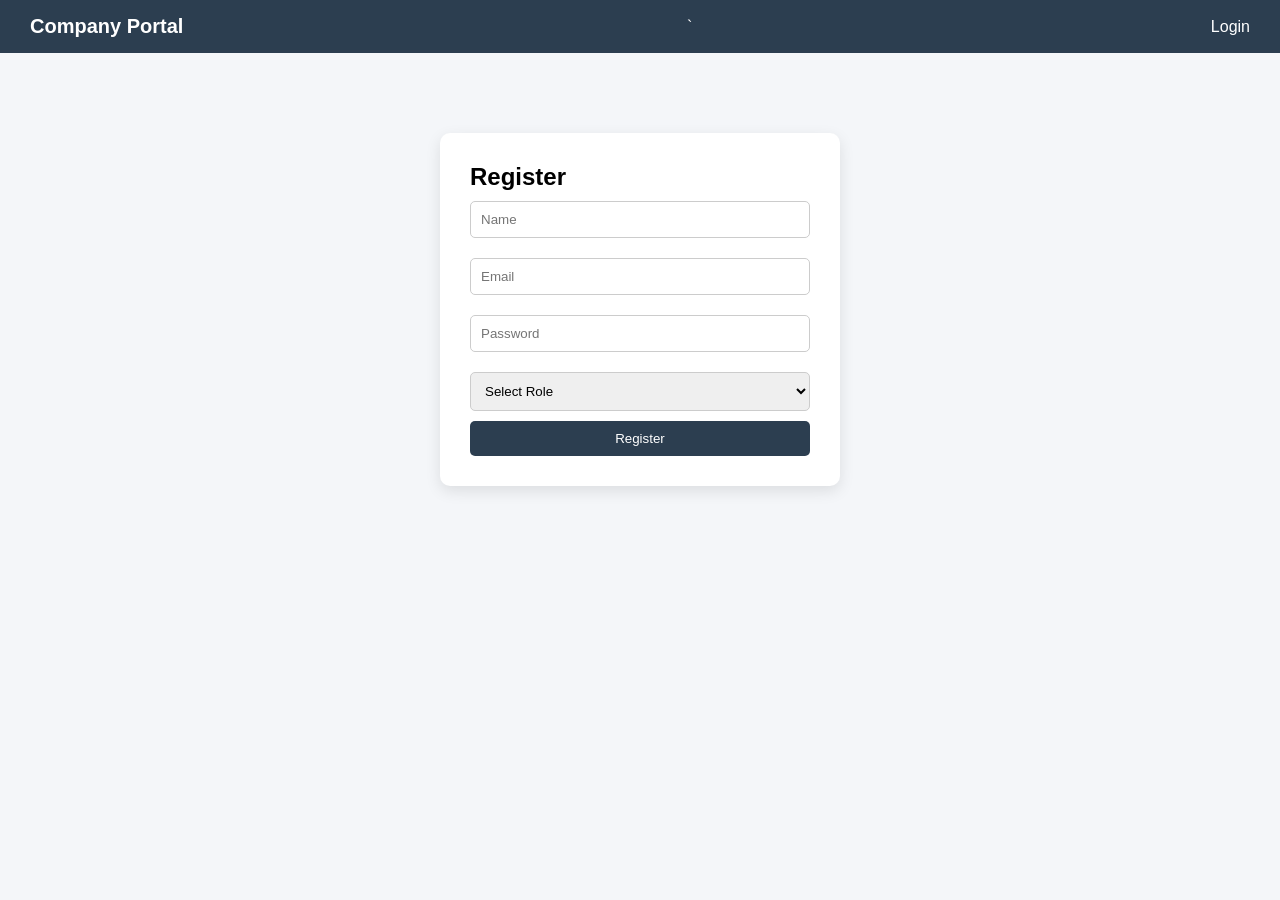
<file: index.html>
<!DOCTYPE html>
<html>
<head>
  <title>Register</title>
  <link rel="stylesheet" href="index.css">
</head>
<body>

<div class="navbar">
  <h2>Company Portal</h2>`
  <div>
    <a href="login.html">Login</a>
    
  </div>
</div>

<div class="form-container">
  <h2>Register</h2>

  <form method="POST" action="/register">
    <input type="text" name="name" placeholder="Name" required />
    <input type="email" name="email" placeholder="Email" required />
    <input type="password" name="password" placeholder="Password" required />

    <select name="role" required>
      <option value="">Select Role</option>
      <option value="admin">Admin</option>
      <option value="manager">Manager</option>
      <option value="employee">Employee</option>
    </select>

    <button type="submit">Register</button>
  </form>
</div>

<script src="index.js"></script>

</body>

</html>
</file>
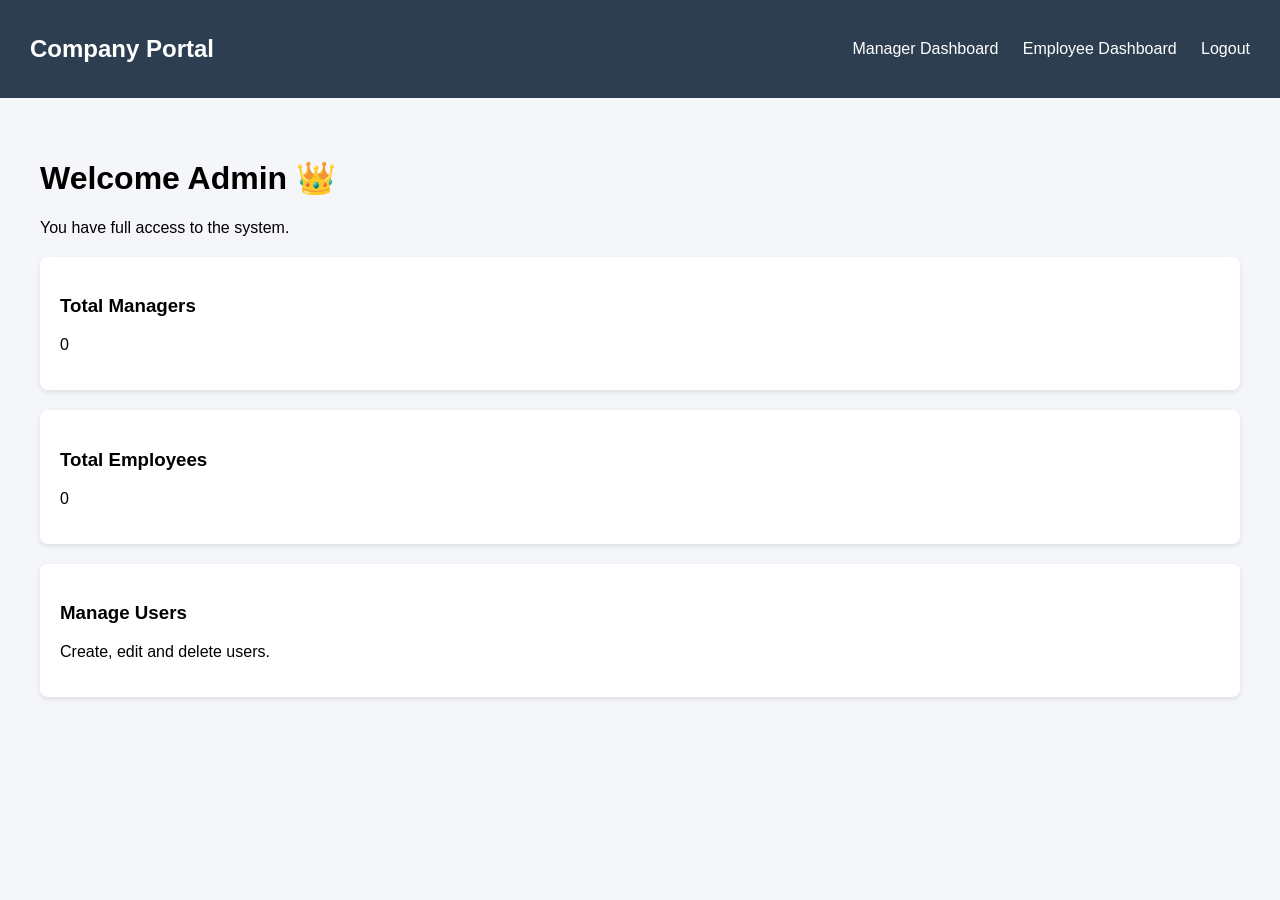
<file: admin_dashboard.html>
<!DOCTYPE html>
<html>
<head>
  <title>Admin Dashboard</title>
  <link rel="stylesheet" href="dash_style.css">
</head>
<body>

<div class="navbar">
  <h2>Company Portal</h2>
  <div>
    
    <a href="manager_dashboard.html">Manager Dashboard</a>
    <a href="employee_dashboard.html">Employee Dashboard</a>
    <a href="login.html" onclick="logout()">Logout</a>
  </div>
</div>

<div class="dashboard-container">
  <h1>Welcome Admin 👑</h1>
  <p>You have full access to the system.</p>

  <div class="card">
    <h3>Total Managers</h3>
    <p id="managerCount">0</p>
    <ul id="managerList"></ul>
  </div>

  <div class="card">
    <h3>Total Employees</h3>
    <p id="employeeCount">0</p>
    <ul id="employeeList"></ul>
  </div>

  <div class="card">
    <h3>Manage Users</h3>
    <p>Create, edit and delete users.</p>
  </div>

</div>

<!-- <div class="dashboard-container">

  <h1>Welcome Admin 👑</h1>
  <p>You have full access to the system.</p>

  <div class="card">
    <h3>Manage Users</h3>
    <p>Create, edit and delete users.</p>
  </div>

  <div class="card">
    <h3>View Reports</h3>
    <p>Check system reports and activity.</p>
  </div>

</div> -->


<script>

// Protect admin page
// const role = localStorage.getItem("userRole");

// if(role !== "admin"){
//     alert("Access Denied");
//     window.location.href = "/login.html";
// }

// Get users
const users = JSON.parse(localStorage.getItem("users")) || [];

let managers = users.filter(user => user.role === "manager");
let employees = users.filter(user => user.role === "employee");

// Show counts
document.getElementById("managerCount").textContent = managers.length;
document.getElementById("employeeCount").textContent = employees.length;

// Show names
const managerList = document.getElementById("managerList");
const employeeList = document.getElementById("employeeList");

managers.forEach(m => {
   const li = document.createElement("li");
   li.textContent = m.name + " (Active)";
   managerList.appendChild(li);
});

employees.forEach(e => {
   const li = document.createElement("li");
   li.textContent = e.name + " (Active)";
   employeeList.appendChild(li);
});

// Logout
function logout(){
  localStorage.removeItem("userRole");
}

const role = localStorage.getItem("userRole");
    const page = window.location.pathname;

    // Hide back button for manager on manager page
    if (role === "manager" && page.includes("manager_dashboard.html")) {
      document.getElementById("backBtn").style.display = "none";
    }

    // Hide back button for employee on employee page
    if (role === "employee") {
      document.getElementById("backBtn").style.display = "none";
    }

</script>

<!-- <script>
const role = localStorage.getItem("userRole");

if(role !== "admin"){
    alert("Access Denied");
    window.location.href = "/login.html";
}

</script> -->

</body>
</html>
</file>
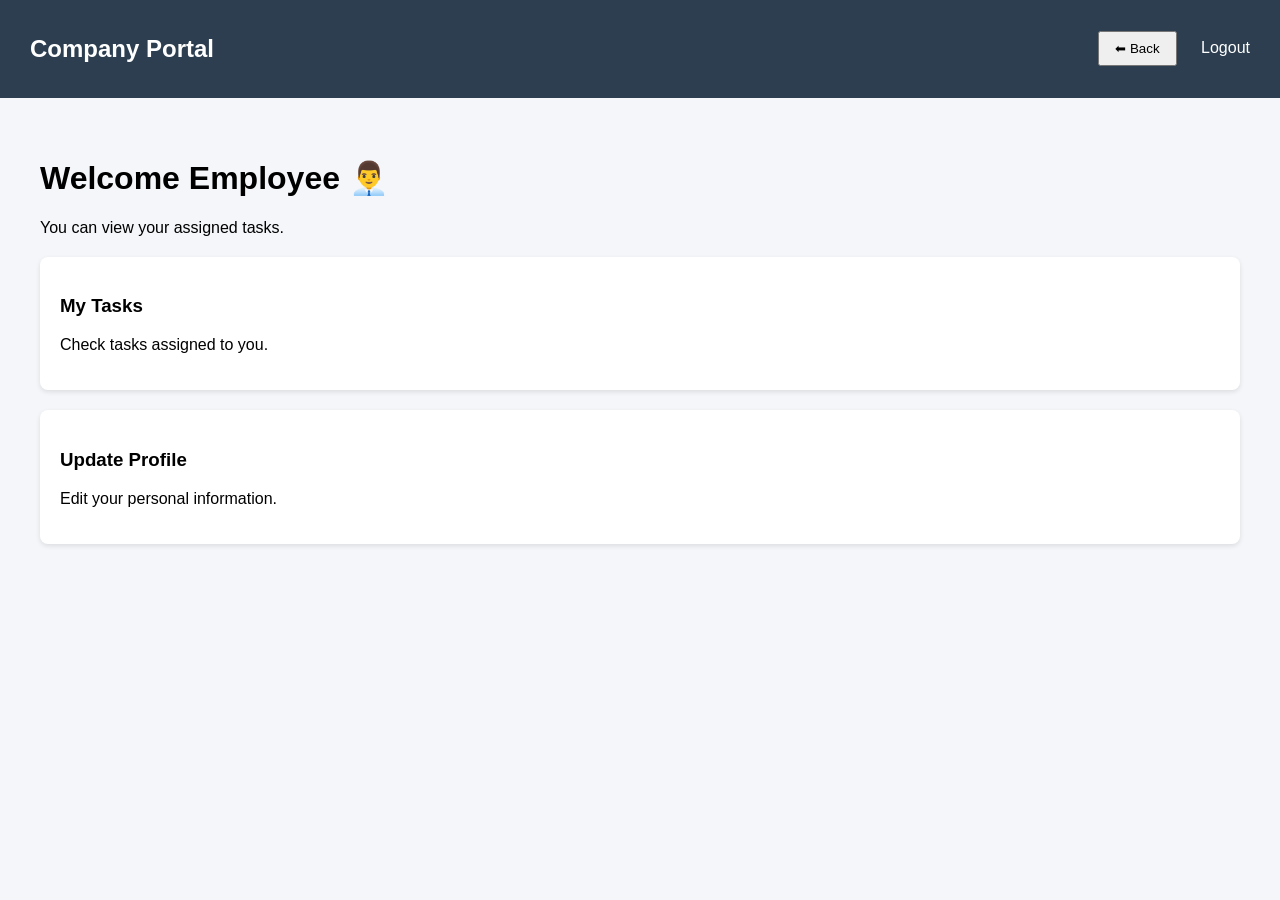
<file: employee_dashboard.html>
<!DOCTYPE html>
<html>

<head>
  <title>Employee Dashboard</title>
  <link rel="stylesheet" href="dash_style.css">
</head>

<body>

  <div class="navbar">
    <h2>Company Portal</h2>
    <div>
      <!-- <a href="/employee/dashboard">Dashboard</a> -->
      <!-- <a href="/login.html">Logout</a> -->
      <button id="backBtn" onclick="history.back()" style="padding:8px 15px; cursor:pointer;">
        ⬅ Back
      </button>
      <a href="login.html" onclick="logout()">Logout</a>
    </div>
  </div>

  <div class="dashboard-container">
    <h1>Welcome Employee 👨‍💼</h1>
    <p>You can view your assigned tasks.</p>

    <div class="card">
      <h3>My Tasks</h3>
      <p>Check tasks assigned to you.</p>
    </div>

    <div class="card">
      <h3>Update Profile</h3>
      <p>Edit your personal information.</p>
    </div>

  </div>

  <!-- <script>

const role = localStorage.getItem("userRole");

if(role !== "employee"){
    alert("Access Denied");
    window.location.href = "/login.html";
}

</script> -->

  <script>
    const role = localStorage.getItem("userRole");
    const page = window.location.pathname;

  
    // Hide back button for employee on employee page
    if (role === "employee") {
      document.getElementById("backBtn").style.display = "none";
    }
  </script>


</body>


</html>
</file>
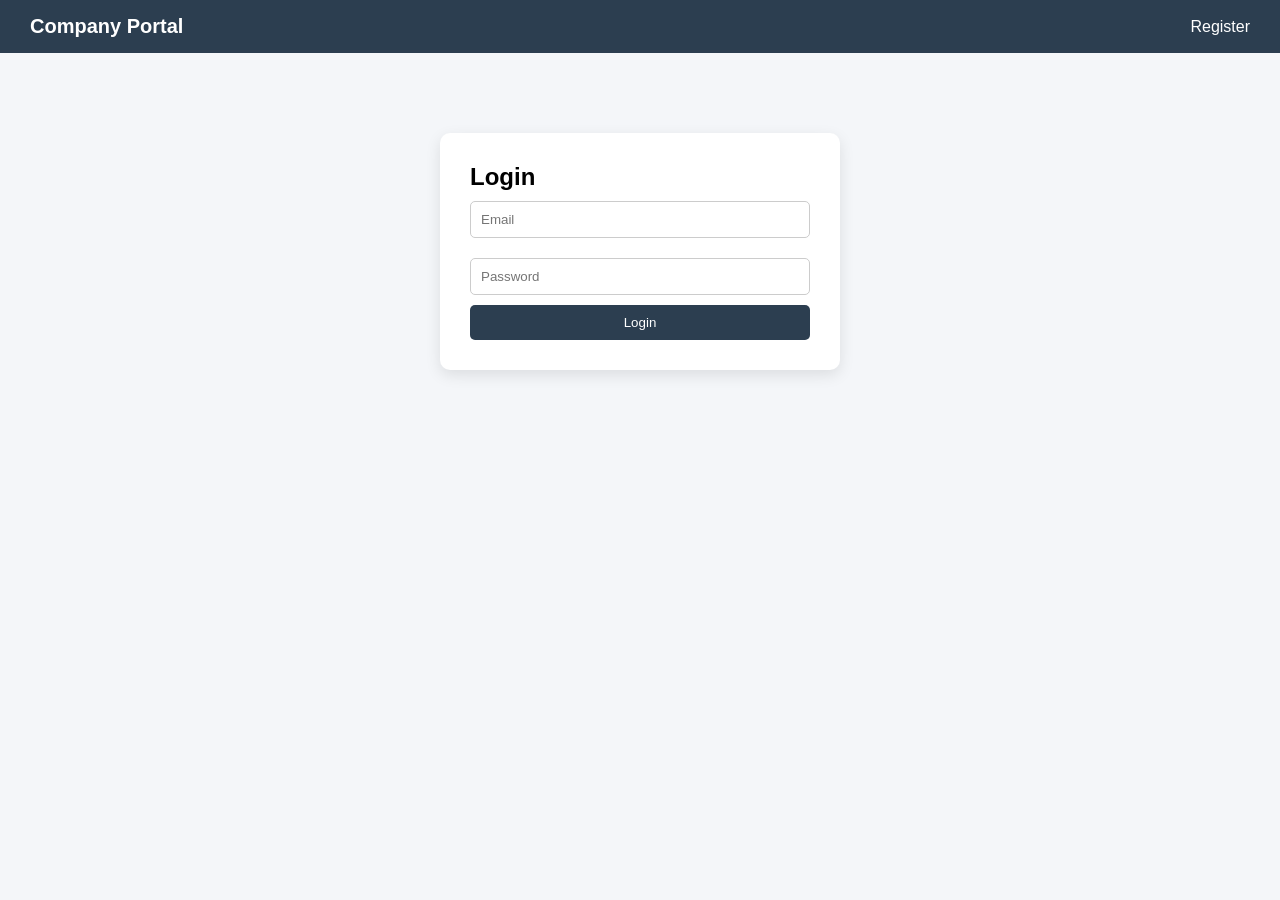
<file: login.html>
<!DOCTYPE html>
<html>
<head>
  <title>Login</title>
  <link rel="stylesheet" href="index.css">
</head>
<body>

<div class="navbar">
  <h2>Company Portal</h2>
  <div>
    <!-- <a href="/login.html">Login</a> -->
    <a href="index.html">Register</a>
  </div>
</div>

<div class="form-container">
  <h2>Login</h2>

  <form method="POST" action="/login">
    <input type="email" name="email" placeholder="Email" required />
    <input type="password" name="password" placeholder="Password" required />
    <button type="submit">Login</button>
  </form>
</div>




</body>

</html>
</file>
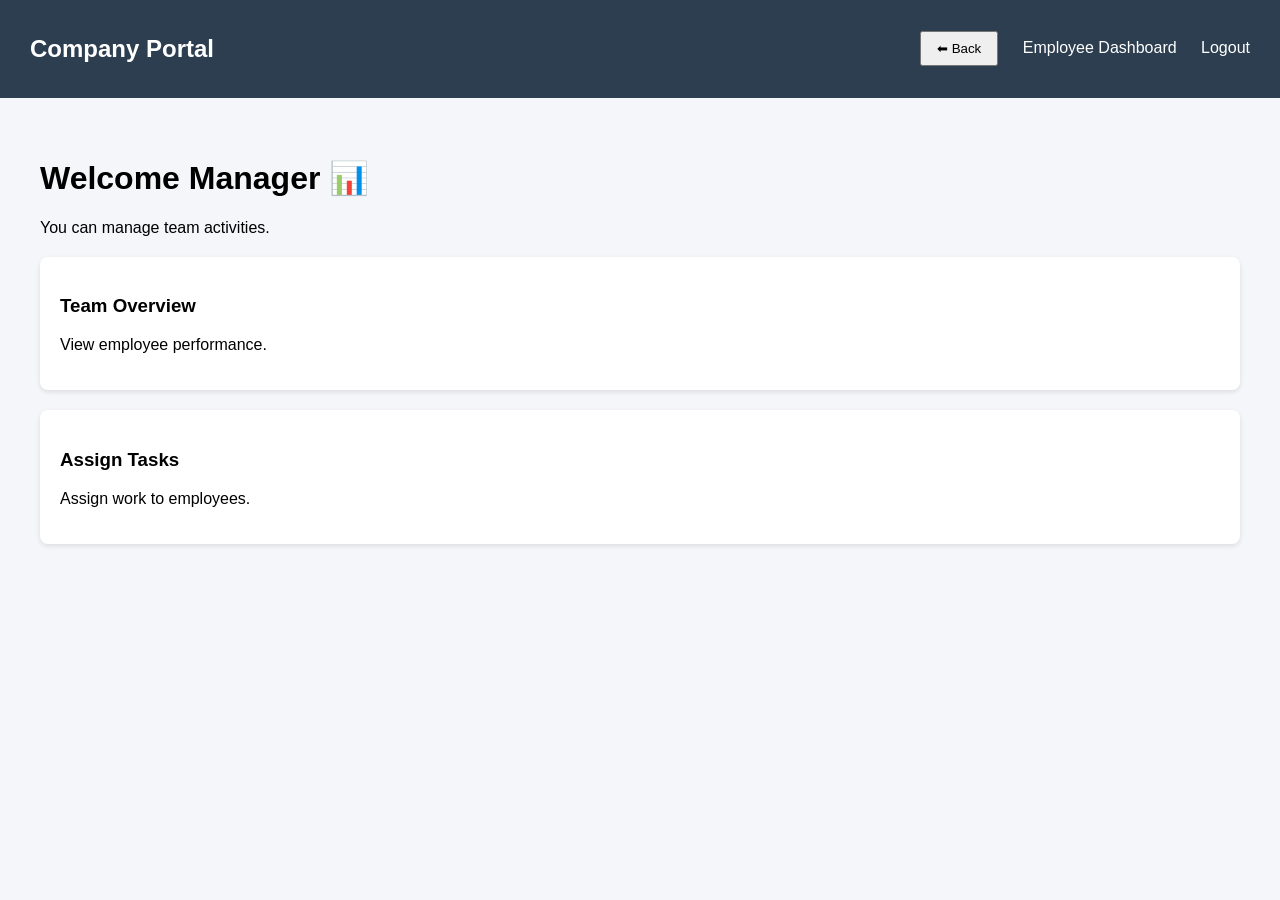
<file: manager_dashboard.html>
<!DOCTYPE html>
<html>

<head>
  <title>Manager Dashboard</title>
  <link rel="stylesheet" href="dash_style.css">
</head>

<body>

  <div class="navbar">
    <h2>Company Portal</h2>
    <div>
      <button id="backBtn" onclick="history.back()" style="padding:8px 15px; cursor:pointer;">
        ⬅ Back
      </button>

      <a href="employee_dashboard.html">Employee Dashboard</a>
      <!-- <a href="login.html">Logout</a> -->
      <a href="login.html" onclick="logout()">Logout</a>
    </div>
  </div>

  <div class="dashboard-container">
    <h1>Welcome Manager 📊</h1>
    <p>You can manage team activities.</p>

    <div class="card">
      <h3>Team Overview</h3>
      <p>View employee performance.</p>
    </div>

    <div class="card">
      <h3>Assign Tasks</h3>
      <p>Assign work to employees.</p>
    </div>

  </div>


  <script>
    const role = localStorage.getItem("userRole");
    const page = window.location.pathname;

    // Hide back button for manager on manager page
    if (role === "manager" && page.includes("manager_dashboard.html")) {
      document.getElementById("backBtn").style.display = "none";
    }
  </script>

</body>


</html>
</file>
<file: index.css>
/* Reset */
* {
  margin: 0;
  padding: 0;
  box-sizing: border-box;
  font-family: Arial, Helvetica, sans-serif;
}

/* Body */
body {
  background: #f4f6f9;
}

/* ===== NAVBAR ===== */
.navbar {
  background: #2c3e50;
  color: white;
  padding: 15px 30px;
  display: flex;
  justify-content: space-between;
  align-items: center;
}

.navbar h2 {
  font-size: 20px;
}

.navbar a {
  color: white;
  text-decoration: none;
  margin-left: 15px;
}

.navbar a:hover {
  text-decoration: underline;
}

/* ===== SIDEBAR ===== */
.layout {
  display: flex;
}

.sidebar {
  width: 220px;
  background: #2d3748;
  min-height: 100vh;
  padding-top: 20px;
}

.sidebar a {
  display: block;
  color: white;
  padding: 12px 20px;
  text-decoration: none;
}

.sidebar a:hover {
  background: #4a5568;
}

/* ===== CONTENT ===== */
.content {
  flex: 1;
  padding: 30px;
}

.content h1 {
  margin-bottom: 15px;
}

/* ===== FORM STYLING ===== */
.form-container {
  max-width: 400px;
  margin: 80px auto;
  background: white;
  padding: 30px;
  border-radius: 10px;
  box-shadow: 0 5px 15px rgba(0,0,0,0.1);
}

input, select {
  width: 100%;
  padding: 10px;
  margin: 10px 0;
  border-radius: 5px;
  border: 1px solid #ccc;
}

button {
  width: 100%;
  padding: 10px;
  background: #2c3e50;
  border: none;
  color: white;
  border-radius: 5px;
  cursor: pointer;
}

button:hover {
  background: #506377;
}

.logout-btn {
  background: #e53e3e;
}

.logout-btn:hover {
  background: #c53030;
}
</file>
<file: dash_style.css>
body {
  margin: 0;
  font-family: Arial, sans-serif;
  background-color: #f4f6f9;
}

.navbar {
  background: #2c3e50;
  color: white;
  padding: 15px 30px;
  display: flex;
  justify-content: space-between;
  align-items: center;
}

.navbar a {
  color: white;
  margin-left: 20px;
  text-decoration: none;
}

.navbar a:hover {
  text-decoration: underline;
}

.dashboard-container {
  padding: 40px;
}

.card {
  background: white;
  padding: 20px;
  margin-top: 20px;
  border-radius: 8px;
  box-shadow: 0 2px 5px rgba(0,0,0,0.1);
}
</file>
